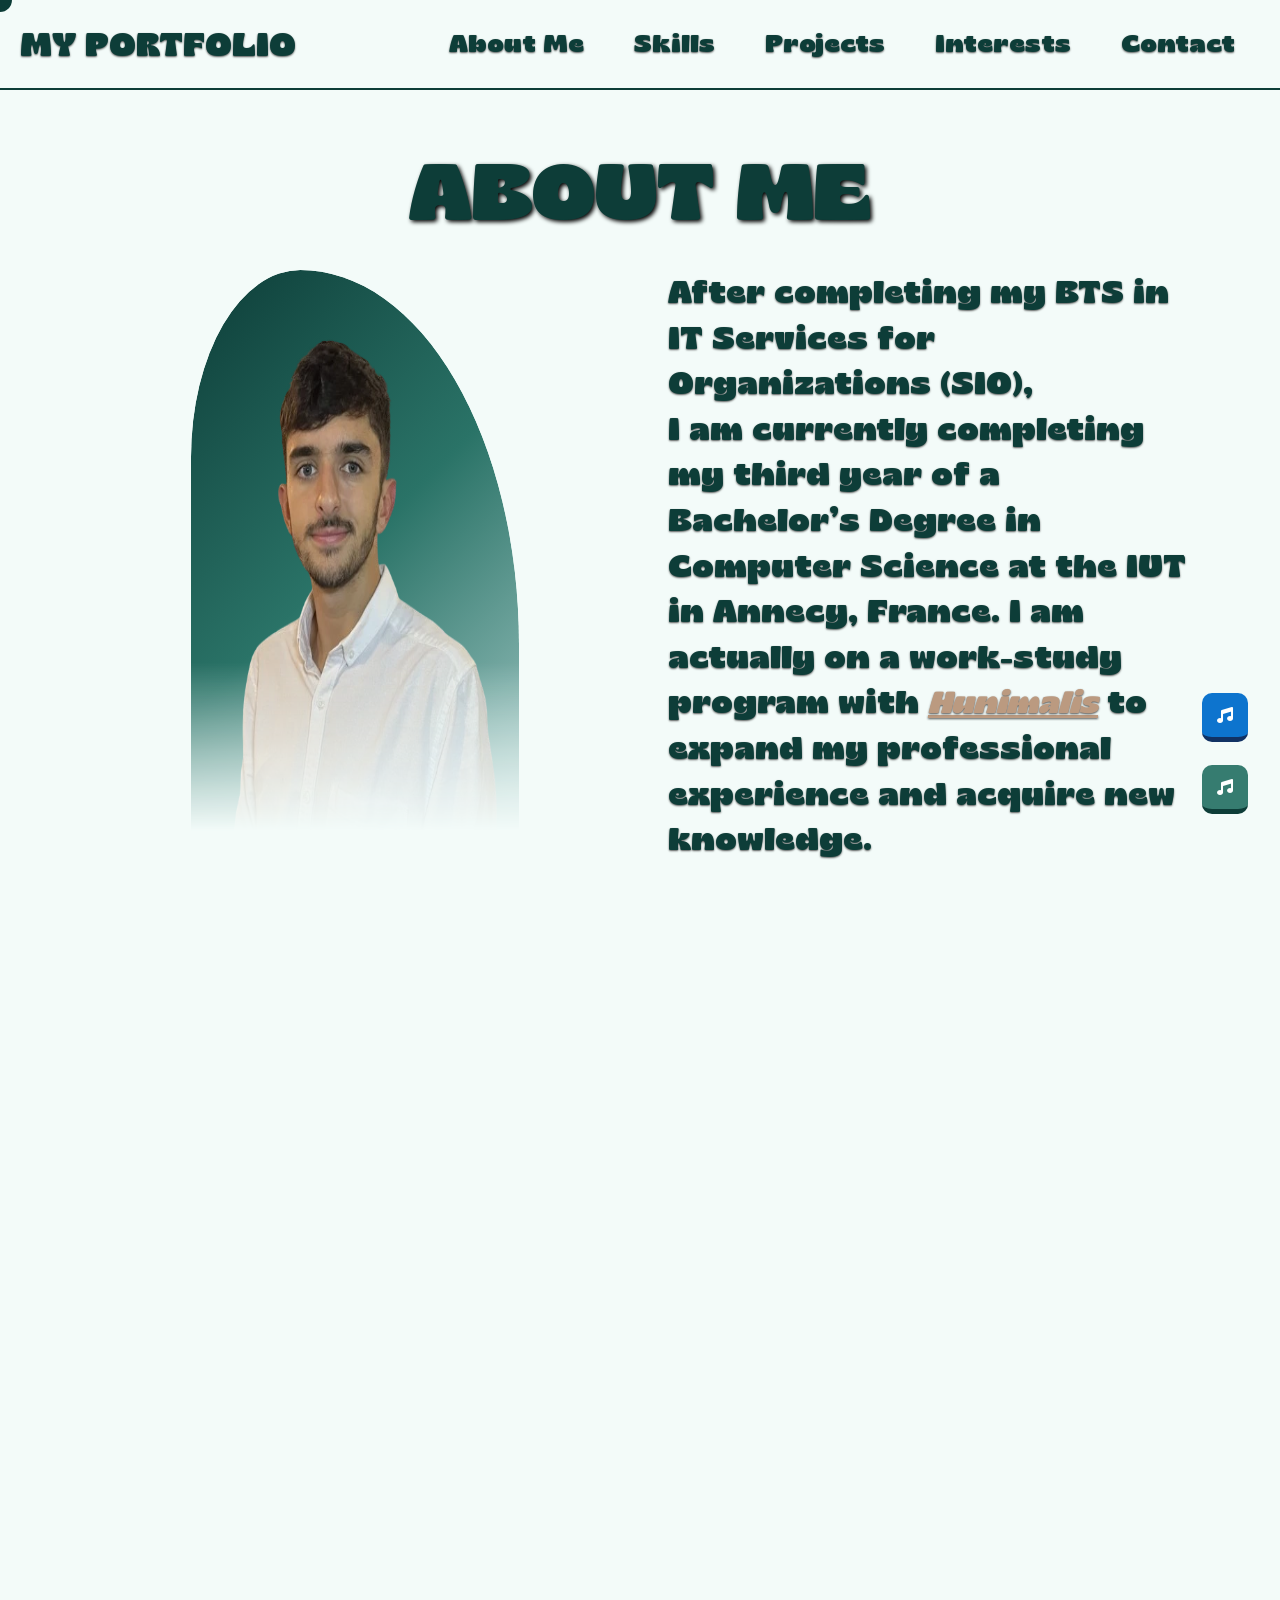
<file: presentation.html>
<!DOCTYPE html>
<html lang="en">
<head>
    <meta charset="UTF-8">
    <meta name="viewport" content="width=device-width, initial-scale=1">
    <meta name="description" content="Venez découvrir un portfolio qui ne se consulte pas : il se vit. Un véritable voyage sensoriel et créatif, où chaque ligne de code devient émotion, et chaque pixel une destination. ">
    <meta name="google-site-verification" content="vJUBAye7z5oPyWepqycQNegCqMD9VkNM0Xe5tWeS-KY" />
    <title>Nathan's Portfolio</title>
    <link rel="icon" type="image/png" href="favicon/favicon-96x96.png" sizes="96x96" />
    <link rel="icon" type="image/svg+xml" href="favicon/favicon.svg" />
    <link rel="shortcut icon" href="favicon/favicon.ico" />
    <link rel="apple-touch-icon" sizes="180x180" href="favicon/apple-touch-icon.png" />
    <link rel="manifest" href="favicon/site.webmanifest" />
    <link href="https://cdn.jsdelivr.net/npm/bootstrap@5.0.2/dist/css/bootstrap.min.css" rel="stylesheet" integrity="sha384-EVSTQN3/azprG1Anm3QDgpJLIm9Nao0Yz1ztcQTwFspd3yD65VohhpuuCOmLASjC" crossorigin="anonymous">
    <link href="https://cdnjs.cloudflare.com/ajax/libs/font-awesome/6.0.0-beta3/css/all.min.css" rel="stylesheet">
    <link rel="stylesheet" href="css/style2.css"/>
    <link rel="stylesheet" href="css/contact.css"/>
    <!-- <link rel="stylesheet" href="https://unpkg.com/splitting/dist/splitting.css" /> -->
</head>
<body>
    <header>
        <div class="d-md-flex align-items-center justify-content-end position-relative d-none">
            <div class="play-audio-btn2">
                <i class="fa-solid fa-music"></i>
            </div>
        </div>
        <div class="d-md-flex align-items-center justify-content-end position-relative d-none">
            <div class="play-audio-btn">
                <i class="fa-solid fa-music"></i>
            </div>
        </div>
    </header>
    <div class="circle"></div>
    <div class="circle"></div>
    <div class="circle"></div>
    <div class="circle"></div>
    <div class="circle"></div>
    <div class="circle"></div>
    <div class="circle"></div>
    <div class="circle"></div>
    <div class="circle"></div>
    <div class="circle"></div>

    <nav class="navbar">
        <a href="index.html" class="logo text-uppercase text-decoration-none">my portfolio</a>
        <div class="nav-links">
            <ul class="list-unstyled">
                <li class="active"><a href="#Presentation" class="text-decoration-none">About Me</a></li>
                <li class="active"><a href="#Skills" class="text-decoration-none">Skills</a></li>
                <li class="active"><a href="#Projects" class="text-decoration-none">Projects</a></li>
                <li class="active"><a href="#Interests" class="text-decoration-none">Interests</a></li>
                <li class="active"><a href="#Contact" class="text-decoration-none">Contact</a></li>
            </ul>
        </div>
        <i class="fas fa-bars menu-hamburger"></i>
    </nav>
    <div id="/"></div>
    <section class="pt-10 pt-sm-5 pb-2" id="Presentation">
        <div class="container pt-5 pt-sm-1">
            <h1 class="text-center text-uppercase display-1 pb-4 title">
                <span>About Me</span>
            </h1>
            <div class="row">
                <div class="col-12 col-lg-6 d-flex justify-content-center mb-5">
                    <img class="img-fluid" id="img-me" src="images/profilm.webp" alt="it's me">
                </div>
                <div class="col-12 col-lg-6 d-flex align-items-center">
                    <p class="ms-3 text-reveal">
                        After completing my BTS in IT Services for Organizations (SIO),
                        <br>I am currently completing my third year of a Bachelor’s Degree
                        in Computer Science at the IUT in Annecy, France.
                        I am actually on a work-study program with <a href="https://www.hunimalis.com" target="_blank" class="fst-italic pe-auto" style="color:#BB9A80">Hunimalis</a>
                        to expand my professional experience and acquire new knowledge.
                    </p>
                </div>
            </div>
        </div>
    </section>
    <section id="Career">
        <div class="container">
            <div class="row career mt-5">
                <div class="col">
                    <div class="title text-uppercase">
                        <h2>Education</h2>
                    </div>
                    <div class="contents">
                            <div class="box">
                                <h4>2024 - Today</h4>
                                <h3>BUT Informatique</h3>
                                <p class="text-reveal">
                                    Technical Bachelor’s Degree in computer science
                                </p>
                            </div>
                            <div class="box">
                                <h4>2022 - 2024</h4>
                                <h3>BTS SIO</h3>
                                <p class="text-reveal">
                                    Advanced Technician Certificate in IT Services for Organizations,
                                    specialization in Software Solutions and Applications
                                </p>
                            </div>
                            <div class="box">
                                <h4>2020 - 2022</h4>
                                <h3>FRENCH BACCALAUREATE</h3>
                                <p class="text-reveal">
                                    High School diploma specialized in science with honors
                                </p>
                            </div>
                    </div>
                </div>
                <div class="col">
                    <div class="title text-uppercase">
                        <h2>Experience</h2>
                    </div>
                    <div class="contents">
                        <div class="box">
                            <h4>2025 April - 2025 June</h4>
                            <h3>Hunimalis</h3>
                            <p class="text-reveal">
                                <b>Second year BUT INFO internship (8 weeks)</b> in Hunimalis,
                                internalization of suggestions and changelog, 
                                and creation of a ticketing module that can include attachments.
                            </p>
                        </div>
                        <div class="box">
                            <h4>2024 January - 2024 February</h4>
                            <h3>GENESII Web Agency</h3>
                            <p class="text-reveal">
                                <b>Second year BTS internship (6 weeks)</b> in the GENESII web agency,
                                help on various projects, modification of several existing sites, addition
                                of functionalities, QR code system development.
                            </p>
                        </div>
                        <div class="box">
                            <h4>2023 May - 2023 June</h4>
                            <h3>GENESII Web Agency</h3>
                            <p class="text-reveal">
                                <b>First year BTS internship (5 weeks)</b> in the GENESII web agency, creation of a
                                website in PHP and WordPress, which should then serve as a data bible for the
                                group, including video tutorials and snippets of code.
                            </p>
                        </div>
                    </div>
                </div>
            </div>
        </div>
    </section>
            
    <section class="mt-5" id="Interests">
        <div class="container">
            <h2 class="text-uppercase text-decoration-underline">
                Interests
            </h2>
            <div  class="row pt-5">
                <div class="col-12 col-lg-3 pt-3">
                    <a href="https://www.instagram.com/esseynodfoot/?hl=fr" target="_blank" class="d-flex justify-content-center justify-content-lg-start"><img src="images/file.webp" class="img-fluid" style="max-width: 40%;" alt="ES SEYNOD"></a>
                </div>
                <div class="col-12 col-lg-9 d-flex align-items-end">
                    <p class="text-center">
                        I love playing football regularly,
                        I train twice a week and I play every sunday
                        with my club <b>ES SEYNOD</b> since seven seasons

                    </p>
                </div>
            </div>
            <div  class="row pt-3">
                <div class="col-12 col-lg-3 d-flex justify-content-center justify-content-lg-start pt-5">
                    <img src="images/mountain.webp" class="img-fluid" style="max-width: 60%;" alt="🏔️">
                </div>
                <div class="col-12 col-lg-9 d-flex align-items-end">
                    <p class="text-center">
                        I enjoy hiking in the mountains with my friends in the summer 
                        or skiing with my family in the winter.
                    </p>
                </div>
            </div>
        </div>
    </section>
    <section class="pt-10" id="Skills">
        <h1 class="text-center text-uppercase display-1">
            <span>Skills</span>
        </h1>
        <div class="p-4">
            <h1 class="text-start text-uppercase text-decoration-underline mb-3">Technical skills</h1>
        </div>
        <div class="container">
            <ul class="skill list-unstyled">
                <li>
                    <h3>html</h3>
                    <span class="bar"><span class="html"></span></span>
                </li>
                <li>
                    <h3>css</h3>
                    <span class="bar"><span class="css"></span></span>
                </li>
                <li>
                    <h3>javascript</h3>
                    <span class="bar"><span class="javascript"></span></span>
                </li>
                <li>
                    <h3>php</h3>
                    <span class="bar"><span class="php"></span></span>
                </li>
                <li>
                    <h3>sql</h3>
                    <span class="bar"><span class="sql"></span></span>
                </li>
                <li>
                    <h3>C #</h3>
                    <span class="bar"><span class="csharp"></span></span>
                </li>
            </ul>
        </div>
        <!-- <div class="p-5">
            <h1 class="text-start text-uppercase text-decoration-underline">Soft skills</h1>
        </div>
        <div class="container d-flex justify-content-center">
            <p class="soft-skills">
                <span>➡ I manage my time well and can concentrate on multiple projects at once.</span><br>
                <span>➡ Strong teamwork skills, enabling me to collaborate efficiently with teammates to achieve shared objectives.</span><br>
                <span>➡ I am quick to adjust to new challenges and environments.</span>
            </p>
        </div> -->
        <div class="p-5">
            <h1 class="text-start text-uppercase text-decoration-underline">Languages</h1>
        </div>
        <div class="container">
            <div class="mt-3 row d-flex justify-content-center align-items-center">
                <div class="col-12 col-md-4 d-flex justify-content-center align-items-center">
                    <div class="d-flex flex-column justify-content-center text-center langue">
                        <img src="images/england.webp" class="img-langue" alt="anglais" />
                        <span>B1 - Intermediate</span>
                    </div>
                </div>
                <div class="col-12 col-md-4 d-flex justify-content-center align-items-center">
                    <div class="d-flex flex-column text-center langue">
                        <img src="images/spain.webp" class="img-langue" alt="espagnol"/>
                        <span>B2 - Intermediate</span>
                    </div>
                </div>
                <div class="col 12 col-md-4 d-flex justify-content-center align-items-center">
                    <div class="d-flex flex-column text-center langue">
                        <img src="images/portugal.webp" class="img-langue" alt="portugais"/>
                        <span>Some basis</span>
                    </div>
                </div>
            </div>
        </div>
    </section>
    <section class="pt-10" id="Projects">
        <h1 class="text-center text-uppercase display-1">
            <span>
                Projects
                <p class="oiseau" style="position: absolute; top: -46%; left: 24%; font-size: 0.8em; transform: translateX(5%); margin: 0;max-width: 100%;">🦜</p>
                <audio id="oiseau-sound" src="sons/oiseau.mp3"></audio>
            </span>
        </h1>
        <div class="container d-flex flex-wrap justify-content-center">
            <a  class="text-decoration-none" href="https://www.youtube.com/embed/jANuh1gxybU?si=D6hw1bKoi9zk45Gu" target="_blank">
                <div class="card">
                    <img src="images/stagebut.webp" alt="">
                    <div class="card-content">
                        <h3>2nd year BUT internship</h3>
                        <p>
                            Internalization of suggestions module and changelog, 
                            and creation of a ticketing module to efficiently manage user requests and issues.
                        </p>
                        <div class="d-inline-flex aligns-items-end">
                            <span class="language mx-1">SYMFONY</span>
                            <span class="language mx-1">HTML</span>
                            <span class="language mx-1">PHP</span>
                        </div>
                        <div class="d-inline-flex mt-2">
                            <span class="language mx-1">JAVASCRIPT</span>
                            <span class="language mx-1">SQL</span>
                        </div>
                    </div>
                </div>
            </a>
            <a  class="text-decoration-none" href="https://www.youtube.com/embed/w-F13gcydVk?rel=0" target="_blank">
                <div class="card">
                    <img src="images/uber.webp" alt="">
                    <div class="card-content">
                        <h3>Uber</h3>
                        <p>
                            Group creation from scratch of the Uber site including Uber, Uber Eats and Uber Bike,
                            respecting stories defined by the client and connected to a database.
                        </p>
                        <div class="d-inline-flex aligns-items-end">
                            <span class="language mx-1">LARAVEL</span>
                            <span class="language mx-1">HTML</span>
                            <span class="language mx-1">CSS</span>
                        </div>
                        <div class="d-inline-flex mt-2">
                            <span class="language mx-1">JAVASCRIPT</span>
                            <span class="language mx-1">SQL</span>
                        </div>
                    </div>
                </div>
            </a>
            <a  class="text-decoration-none" href="https://www.youtube.com/embed/w-F13gcydVk?rel=0" target="_blank">
                <div class="card">
                    <img src="images/stage2-2.webp" alt="">
                    <div class="card-content">
                        <h3>2nd year BTS internship</h3>
                        <p>
                            Modification of the ES SEYNOD megaloto ticketing site created by the company,
                            redesign and addition of functionality.
                        </p>
                        <div class="d-inline-flex aligns-items-end">
                            <span class="language mx-1">PHP</span>
                            <span class="language mx-1">HTML</span>
                            <span class="language mx-1">CSS</span>
                        </div>
                        <div class="d-inline-flex mt-2 ">
                            <span class="language mx-1">JAVASCRIPT</span>
                        </div>
                    </div>
                </div>
            </a>
            <a class="text-decoration-none" href="https://www.youtube.com/embed/BC7h3K1XBuQ?rel=0" target="_blank">
                <div class="card">
                    <img src="images/stage2-1.webp" alt="">
                    <div class="card-content">
                        <h3>2nd year BTS internship</h3>
                        <p>
                            Creation of the company's white paper page with a form allowing it to be downloaded.
                        </p>
                        <div class="d-inline-flex aligns-items-end">
                            <span class="language mx-1">PHP</span>
                            <span class="language mx-1">HTML</span>
                            <span class="language mx-1">CSS</span>
                        </div>
                        <div class="d-inline-flex mt-2 ">
                            <span class="language mx-1">JAVASCRIPT</span>
                            <span class="language mx-1">WORDPRESS</span>
                        </div>
                    </div>
                </div>
            </a>
            <a class="text-decoration-none" href="https://www.youtube.com/embed/u5kavReBEEQ?rel=0" target="_blank">
                <div class="card">
                    <img src="images/stage1.webp" alt="">
                    <div class="card-content">
                        <h3>1st year BTS internship</h3>
                        <p>
                            Creation of a site which will then serve as a data bible for the company,
                            including video tutorials and snippets code.
                        </p>
                        <div class="d-inline-flex aligns-items-end">
                            <span class="language mx-1">PHP</span>
                            <span class="language mx-1">HTML</span>
                            <span class="language mx-1">CSS</span>
                        </div>
                        <div class="d-inline-flex mt-2 ">
                            <span class="language mx-1">WORDPRESS</span>
                        </div>
                    </div>
                </div>
            </a>
            <a class="text-decoration-none" href="https://www.youtube.com/embed/5ipA4EsCoow?rel=0" target="_blank">
                <div class="card">
                    <img src="images/ecomobil.webp" alt="">
                    <div class="card-content">
                        <h3>Ecomobil</h3>
                        <p>
                            Creation of a site with MVC architecture and linked to a database,
                            site with secure connection and registration (password and email control)
                            then access to a tailor-made reservation platform for green vehicles.
                        </p>
                        <div class="d-inline-flex aligns-items-end">
                            <span class="language mx-1">PHP</span>
                            <span class="language mx-1">HTML</span>
                            <span class="language mx-1">CSS</span>
                        </div>
                    </div>
                </div>
            </a>
            <a class="text-decoration-none" href="https://www.youtube.com/embed/2w_9XAGpjb4?rel=0" target="_blank">
                <div class="card">
                    <img src="images/museum.webp" alt="">
                    <div class="card-content">
                        <h3>Museum management tool</h3>
                        <p>
                            Creation of a visitor management tool for a museum presenting several exhibitions.
                            Control of the number of visitors in the museum in real time,
                            viewing the statistics of each exhibition and adjusting the price of each of them.
                        </p>
                        <div class="d-inline-flex aligns-items-end">
                            <span class="language mx-1">C #</span>
                            <span class="language mx-1">SQL</span>
                        </div>
                    </div>
                </div>
            </a>
            <a class="text-decoration-none" href="https://www.youtube.com/embed/0SoXqYWGKmA?rel=0" target="_blank">
                <div class="card">
                    <img src="images/gaudi.webp" alt="">
                    <div class="card-content">
                        <h3>Exhibition Antoni Gaudi</h3>
                        <p>
                            Creation of a site that breathes the artist
                            and presents the future exhibition in his honor at the Musée d'Orsay.
                        </p>
                        <div class="d-inline-flex aligns-items-end">
                            <span class="language mx-1">HTML</span>
                            <span class="language mx-1">CSS</span>
                            <span class="language mx-1">JAVASCRIPT</span>
                        </div>
                    </div>
                </div>
            </a>
        </div>
    </section>
    <section class="mt-5" id="Contact">
        <div class="container-fluid">
            <h1 class="text-center text-uppercase display-1" style="position: relative;">
                <span style="position: relative; display: inline-block; max-width: 100%;">
                    Contact
                    <p class="elephant" style="position: absolute; top: -46%; left: 80%; font-size: 0.8em; transform: translateX(5%); margin: 0;max-width: 100%;">🐘</p>
                    <audio id="elephant-sound" src="sons/elephant.mp3"></audio>
                </span>
            </h1>
            <div class="row py-5">
                <div class="col-12 d-flex justify-content-center">
                    <form action="https://api.web3forms.com/submit" class=" px-3 py-4" method="POST">
                        <input type="hidden" name="access_key" value="23fd94e7-d791-44f7-8b4b-6bf69f23bbdb">
                        <div class="input-box">
                            <label>What's your name ?</label>
                            <input type="text" class="field" placeholder='My name is...' name='name' required/>
                        </div>
                        <hr>
                        <div class="input-box">
                            <label>What's your Email Address ?</label>
                            <input type="email" class="field" placeholder='My email address is...' name='email' required />
                        </div>
                        <hr>
                        <div class="input-box">
                            <label>Your Message</label>
                            <textarea name="message" class="field mess" placeholder='Hello, can you help me on...' required></textarea>
                        </div>
                        <input type="checkbox" name="botcheck" class="hidden" style="display: none;">
                        <button type="submit">
                            <span>Send Message</span>
                        </button>
                    </form>
                </div>
            </div>
            <div class="row px-3">
                <div class="col-12 col-md-6 d-flex justify-content-center align-items-center">
                    <div id="contact-infos" class="d-flex flex-column text-center">
                        <h2 class="display-4">Contact me</h2>
                        <div class="subtitle2 mb-2">
                            <i class="fas fa-envelope"></i>
                            <span class="mx-2">nathan.amaral31@gmail.com</span>
                        </div>
                        <div class="subtitle2 mb-2">
                            <i class="fas fa-phone"></i>
                            <span class="mx-2">06 01 87 96 04</span>
                        </div>
                        <div class="subtitle2 mb-2">
                            <i class="fas fa-home"></i>
                            <span class="mx-2">74600 Seynod</span>
                        </div>
                    </div>
                </div>
                <div class="col-12 col-md-6 d-flex justify-content-center align-items-center">
                    <div id="networks" class="text-center">
                        <h2 class="display-4">Networks</h2>
                        <a href="https://www.linkedin.com/in/nathan-amrl/" target="_blank" rel="noopener noreferrer" class="d-flex align-items-baseline gap-3 text-decoration-none">
                            <i class="fab fa-linkedin mx-2"></i>
                            <span>Linkedin</span>
                        </a>
                        <a href="https://gitlab.com/NathanAmaral" target="_blank" rel="noopener noreferrer" class="d-flex align-items-baseline gap-3 text-decoration-none">
                            <i class="fab fa-gitlab mx-2"></i>
                            <span>GitLab</span>
                        </a>
                        <a href="https://github.com/Nathan-Amaral" target="_blank" rel="noopener noreferrer" class="d-flex align-items-baseline gap-3 text-decoration-none">
                            <i class="fab fa-github mx-2"></i>
                            <span>GitHub</span>
                        </a>
                    </div>
                </div>
            </div>
            <div class="d-flex justify-content-center my-3">
                <button class="d-flex text-center py-2 px-4" id="btn-cv">
                    <a href="International%20CV%20Nathan%20AMARAL.pdf" target="_blank" rel="noopener noreferrer" class="d-flex align-items-baseline gap-3 text-decoration-none">
                        <i class="fas fa-file mx-2"></i>
                        <span> Download CV</span>
                    </a>
                </button>
            </div>
        </div>
    </section>
    <footer class="d-flex justify-content-between pt-10 pb-4">
        <div class="d-flex align-items-center mx-4">
            <span class="timer me-2 me-md-0"></span>
            <span class="ms-2 season"></span>
        </div>
        <div class="mx-4">
                <span class="mystery">
                    Make with 💚 by Nathan Amaral
                    <img loading="lazy" class="img-exclu" src="images/ronaldobest.webp" alt="my inspiration">
                </span>
        </div>
        <div class="mx-4">
            <a class="d-flex align-items-center text-decoration-none gap-4" onclick="scrollToAnchor('titre')" id="back" href="#Presentation">⬆</a>
        </div>
    </footer>
    <!-- <script src="https://unpkg.com/lenis@1.1.16/dist/lenis.min.js"></script>
    <script src="https://cdn.jsdelivr.net/npm/gsap@3.12.5/dist/gsap.min.js"></script>
    <script src="https://cdn.jsdelivr.net/npm/gsap@3.12.5/dist/ScrollTrigger.min.js"></script>
    <script src="https://unpkg.com/splitting/dist/splitting.min.js"></script> -->
    <script src="js/gsap.js" defer></script>
    <script src="js/main.js" defer></script>
</body>
</html>
</file>
<file: css/style2.css>
* {
    margin: 0;
    padding: 0;
}
html, body {
    overflow-x: hidden;
}
body {
    position: relative;
    width: 100%;
    height: 100vh;
    background-color: #F3FBF9;
    color: #0D3D38;
    font-family: Montserrat, serif;
    overflow-x: hidden;
}
footer {
    font-family: "Gliker",serif;
    background-color: #0D3D38;
    color: #F3FBF9;
    border-top-left-radius: 74%;
    border-top-right-radius: 74%;
}
@media screen and (min-width: 992px) {
    .circle {
        height: 24px;
        width: 24px;
        border-radius: 24px;
        z-index: -1;
        background-color: #0D3D38;
        position: absolute;
        top: 0;
        left: 0;
        
    }
}

@font-face {
    font-family: "Montserrat";
    src: url("../police/Montserrat-Bold.ttf") format("truetype");
}
@font-face {
    font-family: "Caveat";
    src: url("../police/CaveatBrush-Regular.ttf") format("truetype");
}
@font-face {
    font-family: "Intro";
    src: url("../police/Intro.otf") format("truetype");
}
@font-face {
    font-family: "Gliker";
    src: url("../police/Gliker-Black.ttf") format("truetype");
}
h1 {
    font-family: "Gliker", cursive;
    text-shadow: 0 1px 2px rgba(0,0,0,.65);
    color: #0D3D38;
}
h1 span {
    display: inline-block;
    opacity: 0;
    transform: translateY(-30px);
    animation: apparition 0.8s 0.6s ease-out forwards;
}
h2 {
    font-family: "Gliker", cursive;
    text-shadow: 0 1px 2px rgba(0,0,0,.65);
    color: #0D3D38;
}
h3 {
    font-family: "Gliker", cursive;
    text-shadow: 0 1px 2px rgba(0,0,0,.65);
    color: #0D3D38;
}
p {
    font-size: 0.9em;
    text-shadow: 0 1px 2px rgba(0,0,0,.65);
    font-family: "Gliker",cursive;
}
.pt-10 {
    padding-top: 6rem;
}
.mt-20 {
    margin-top: 12rem;
}
#img-me {     
    mix-blend-mode: darken;
    justify-self: center;
    background: linear-gradient(135deg, #0D3D38, #2A7367, #A3C9C6);
    mask-image: linear-gradient(to bottom, 
                hsla(0, 0%, 50%, 1) 70%,
                transparent 100%);
    border-top-left-radius: 40%;
    border-top-right-radius: 80%;

}
@media screen and (min-width: 576px) {
    p   {
        font-size: 2em;
    }
    #img-me {
        width: 60%;
    }

}
.navbar {
    position: relative;
    padding: 20px;
    display: flex;
    justify-content: space-between;
    width: 100%;
    box-sizing: border-box;
    opacity: 0;
    transform: translateY(-30px);
    animation: apparition 0.6s 1.4s ease-out forwards;
    border-bottom: 2px solid #0D3D38;
}
.navbar a {
    color: #0D3D38;
    font-weight: bold;
    font-size: 1.5em;
    font-family: "Gliker", cursive;
    text-shadow: 0 1px 2px rgba(0,0,0,.65);
}
.navbar .logo {
    font-size: 2em;
    font-weight: bold;
    font-family: "Gliker", cursive;
    text-shadow: 0 1px 2px rgba(0,0,0,.65);
}
.navbar .nav-links {
    display: flex;
    align-items: center;
}
.navbar .nav-links li {
    transition: transform 0.5s ease;
}
.navbar .nav-links li:hover {
    transform: translateY(5px);
}
.navbar .nav-links ul {
    display: flex;
    margin: 0;
}
.navbar .nav-links ul li {
    margin: 0 25px;
}
.navbar .menu-hamburger {
    display: none;
    position: absolute;
    scale: 1.5;
    top: 55px;
    right: -30px;
    width: 60px;
    color: #0D3D38;
    text-shadow: 2px 2px 4px #000000;
}
@media screen and (max-width: 992px) {
    .navbar {
        padding: 0;
        border-bottom: none;
    }
    .navbar .logo {
        position: absolute;
        top: 40px;
        left: 30px;
    }
    .navbar .menu-hamburger {
        display: block;
    }
    .navbar .nav-links {
        position: absolute;
        top: 0;
        left: 0;
        background-color: rgba(255,255,255,0.20);
        backdrop-filter: blur(8px);
        width: 100%;
        height: 100vh;
        display: flex;
        justify-content: center;
        align-items: center;
        margin-left: -100%;
        transition: all 0.5s ease;
    }
    .nav-links.mobile-menu {
        margin-left: 0;
    }
    .nav-links ul {
        display: flex;
        flex-direction: column;
        align-items: center;
    }
    .navbar .nav-links ul li {
        margin: 15px 0;
        font-size: 1.5em;
    }
}

.play-audio-btn {
    padding: 10px 15px;
    border-radius: 10px;
    right: 2rem;
    background-color: #367c70;
    color: white;
    border-bottom: 5px solid#0D3D38;
    transition: all 0.1s;
    -webkit-transition: all 0.1s;
    float: left;
    position: fixed;
    top: 85vh;
}
.play-audio-btn {
    i {
        color: white;
    }
}
.play-audio-btn:active {
    transform: translate(0, 5px);
    -webkit-transform: translate(0, 5px);
    border-bottom: 1px;
}

.play-audio-btn2 {
    padding: 10px 15px;
    border-radius: 10px;
    right: 2rem;
    background-color: #0D74CE;
    color: white;
    border-bottom: 5px solid#113264;
    transition: all 0.1s;
    -webkit-transition: all 0.1s;
    float: left;
    position: fixed;
    top: 77vh;
}
.play-audio-btn2 {
    i {
        color: white;
    }
}
.play-audio-btn2:active {
    transform: translate(0, 5px);
    -webkit-transform: translate(0, 5px);
    border-bottom: 1px;
}

#Presentation h1,
#Presentation .row {
    z-index: 1;
    position: relative;
}
#Presentation p {
    font-size: 1.9rem;
}
.career .row {
    display: grid;
    grid-template-columns: 1fr 1fr;
    grid-column-gap: 20px;
}
.col .title {
    color: #0D3D38;
}
.col .contents {
    padding:  0px 30px;
    border-left: 2px solid #0D3D38;
}
.col .contents .box {
    position: relative;
    padding: 20px;
    border: 1px solid #eaeaea;
    background-color: white;
    cursor: pointer;
    transition: all 0.4s;
    margin-bottom: 20px;
    border-radius: 10px;
}
.col .contents .box:hover {
    box-shadow: 0px 3px 12px 0 #ccc;
    border: 1px solid transparent;
}
.col .contents .box::before {
    content: '';
    position: absolute;
    width: 16px;
    height: 16px;
    border-radius: 50%;
    right: calc(100% + 22px);
    background-color: #0D3D38;
    border: 2px solid #E0F8F3;
}
.box h4 {
    position: relative;
    color: #0D3D38;
    font-family: "Gliker",cursive;
    font-size: 16px;
}
.box h3 {
    font-size: 19px;
    padding:  10px 0 6px;
    color: black;
}
.box p {
    line-height: 1.2;
    color: #0D3D38;
    font-size: 17px;
}
@media (max-width: 768px){
    .career .row {
        grid-template-columns: 1fr;
    }
}
    
.skill li {
    margin: 20px 0;
    padding: 10px;
}
.bar {
    background: #E0F8F3;
    display: block;
    height: 20px;
    border-radius: 10px;
    overflow: hidden;
    box-shadow: 0 1px 3px rgba(0, 0, 0, 0.12), 0 1px 2px rgba(0, 0, 0, 0.24);
    transition: all 0.3s cubic-bezier(.25, .8, .25, 1);
}
.bar span {
    height: 20px;
    float: left;
    background: #0D3D38;
}
.html {
    width: 85%;
    animation: html 3s;
}
.css {
    width: 80%;
    animation: css 3s;
}
.javascript {
    width: 65%;
    animation: javascript 3s;
}
.php {
    width: 70%;
    animation: php 3s;
}
.sql {
    width: 80%;
    animation: sql 3s;
}
.csharp {
    width: 60%;
    animation: csharp 3s;
}
@keyframes html {
    0% {
        width: 0
    }

    100% {
        width: 85%
    }
}
@keyframes css {
    0% {
        width: 0
    }

    100% {
        width: 80%
    }
}
@keyframes javascript {
    0% {
        width: 0
    }

    100% {
        width: 65%
    }
}
@keyframes php {
    0% {
        width: 0
    }

    100% {
        width: 70%
    }
}
@keyframes sql {
    0% {
        width: 0
    }

    100% {
        width: 80%
    }
}
@keyframes csharp {
    0% {
        width: 0
    }

    100% {
        width: 60%
    }
}
.soft-skills span {
    transition: transform 0.5s ease;
    font-size: 1.8rem;
}
.soft-skills span:hover {
    transform: translateX(5px);
}
.langue {
    font-family: "Gliker", cursive;
}
.langue span {
    font-size: 1.5rem;
}
.img-langue {
    width: 250px;
    height: auto;
    margin-bottom: 10px; 
}
i {
    color: #0D3D38;
}
.card {
    width: 335px;
    height: auto;
    background-color: white;
    border-radius: 8px;
    box-shadow: 0 2px 4px rgba(0, 0, 0, .2);
    overflow: hidden;
    margin: 20px;
    transition: all 0.7s;
    border: none;
}
.card:hover {
    scale: 1.1;
}
.card img {
    width: 100%;
    height: auto;
}
.card-content {
    padding: 16px;
    box-shadow: rgb(250, 254, 255) 0px 0px 4rem 6rem;
    background-color: white;
}
.card-content h3 {
    font-size: 25px;
    margin-bottom: 8px;
    color: #0D3D38;
}
.card-content p {
    font-size: 15px;
    line-height: 1.3;
    color: #0D3D38;
    text-align: justify;
}
.card-content .btn {
    display: inline-block;
    padding-top: 8px;
    padding-left: 16px;
    background-color: #0D3D38;
    text-decoration: none;
    border-radius: 50px;
    color: white;
}
.language {
    background: #0D3D38;
    color: #F3FBF9;
    border-radius: 40px;
    padding-left: 10px;
    padding-right: 10px;
    font-size: 1.2em;
    font-family: "Intro";
}
@keyframes apparition {
    100% {
        opacity: 1;
        transform: none;
    }
}
.mystery {
    position: relative;
}
@media screen and (max-width: 376px) {
    .mystery {
        font-size: 15px;
    }
}
.mystery img {
    position: absolute;
    left: 50%;
    bottom: 110%;
    transform: translateX(-50%);
    width: 100px;
    max-width: 100px;
    pointer-events: none;
    opacity: 0;
    transition: opacity .5s ease-in-out;
    transition-delay: 1s;
}
.mystery:hover img {
    opacity: 1;
}
</file>
<file: css/contact.css>
* {
    margin: 0;
    padding: 0;
}
html, body {
    overflow-x: hidden;
}
body {
    font-family: Gliker, serif;
    overflow-x: hidden;
}
@font-face {
    font-family: "Montserrat";
    src: url("../police/Montserrat-Bold.ttf") format("truetype");
}
@font-face {
    font-family: "Gliker";
    src: url("../police/Gliker-Black.ttf") format("truetype");
}
h1 span {
    font-family: "Gliker", cursive;
    text-shadow: 2px 2px 4px #000000;
}
span {
    text-shadow: 0 1px 2px rgba(0,0,0,.65);
}
form {
    width: 100%;
    background: white;
    border-radius: 8px;
    box-shadow: 0 0 10px rgba(0, 0, 0, .1);
    color: #0D3D38;
}
@media screen and (min-width: 576px) {
    form   {
        width: 60%
    }
}

form h2 {
    font-size: 30px;
    text-align: center;
}
form .input-box {
    margin-top: 20px;
}
.input-box .field {
    width: 100%;
    height: 50px;
    background: transparent;
    border: 2px solid white;
    outline: none;
    border-radius: 6px;
    padding: 15px;
    font-size: 16px;
    color: #0D3D38;
    margin-top: 8px;
}
.input-box label {
    font-weight: bold;
}
.input-box .field.mess {
    height: 200px;
    resize: none;
}
form button {
    width: 100%;
    height: 55px;
    background: #0D3D38;
    border: none;
    border-radius: 6px;
    box-shadow: 0 0 10px rgba(0, 0, 0, .1);
    cursor: pointer;
    font-size: 16px;
    color: white;
    font-weight: 500;
    margin-top: 25px;
    transition: transform 0.5s ease;
}
form button:hover {
    transform: translateY(5px);
}
hr {
    color: black;
}
.subtitle2 {
    margin-left: 20px;
    font-weight: bold;
    color: #0D3D38;
}
.subtitle2 {
    display: inline-flex;
    align-items: baseline;
    gap: 1px;
    text-decoration: none;
    position: relative;
}
.subtitle2::after {
    content: '';
    position: absolute;
    left: 0;
    bottom: -2px;
    width: 0;
    height: 1px;
    background-color: #0D3D38;
    transition: all ease .25s;
}
.subtitle2:hover::after {
    width: 100%;
}
#networks {
    cursor: default;
}
#networks a {
    color: #0D3D38;
    font-weight: bold;
}
#networks a:hover .fab, #networks a span {
    transition: transform 0.5s ease;
}
#networks a:hover .fab, #networks a:hover span {
   transform: translateX(5px);
}
#networks a:hover .fab, #networks a i {
    transition: transform 0.5s ease;
}
#networks a:hover .fab, #networks a:hover i {
   transform: translateX(5px);
}
#networks span {
    cursor: pointer;
}
#btn-cv {
    border: none;
    border-radius: 20px;
    background-color: #0D3D38;
    box-shadow: 0 0 10px rgba(0, 0, 0, .1);
    cursor: pointer;
    margin-top: 25px;
    transition: transform 0.5s ease;
}
#btn-cv:hover {
    transform: translateY(5px);
}
#btn-cv span {
    font-size: 16px;
    color: white;
    font-weight: 500;
}
#btn-cv i {
    color: white;
}
#back {
    color: #F3FBF9;
    scale: 2;
    text-shadow: 0 1px 2px rgba(0,0,0,.65);
    transition: transform 0.5s ease;
}
#back:hover {
    color: white;
    transform: translateY(-5px);
}
</file>
